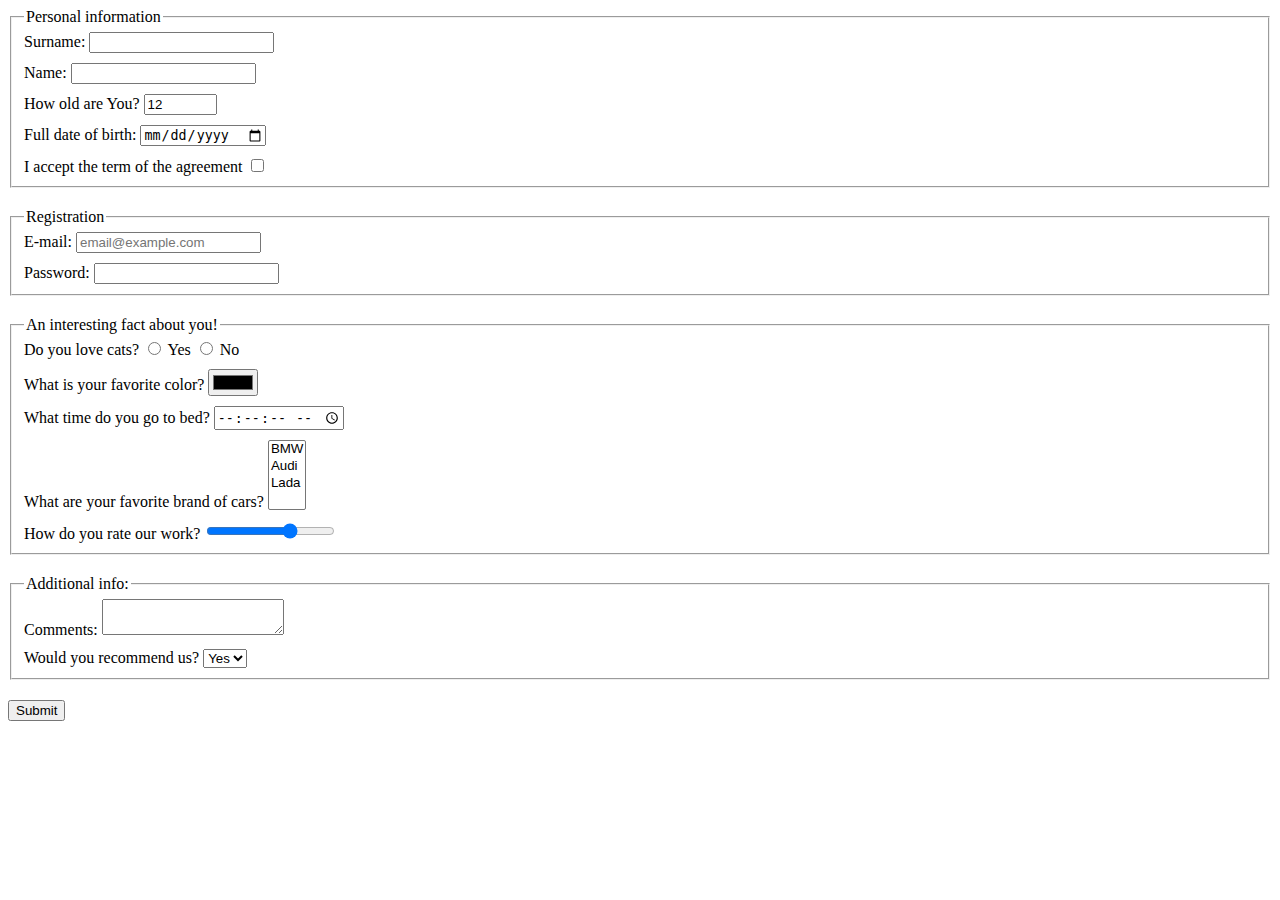
<file: index.html>
<!doctype html><html lang="en"><head><meta charset="UTF-8"><meta name="viewport" content="width=device-width, user-scalable=no, initial-scale=1.0, maximum-scale=1.0, minimum-scale=1.0"><meta http-equiv="X-UA-Compatible" content="ie=edge"><title>HTML Form</title><link rel="stylesheet" href="style.7ce89eb1.css"></head><body> <form action="https://mate-academy-form-lesson.herokuapp.com/create-application" method="POST" onsubmit="onSubmit()"> <fieldset class="fieldset-field"> <legend>Personal information</legend> <label for="Surname" class="form-field"> Surname: <input type="text" name="Surname" id="Surname" autocomplete="off"> </label> <label for="Name" class="form-field"> Name: <input type="text" name="Name" id="Name" autocomplete="off"> </label> <label for="Age" class="form-field"> How old are You? <input type="number" name="Age" id="Age" value="12" max="100"> </label> <label for="Date-of-birth" class="form-field"> Full date of birth: <input type="date" name="Date-of-birth" id="Date-of-birth"> </label> <label for="Agreement" class="form-field"> I accept the term of the agreement <input type="checkbox" name="Agreement" id="Agreement"> </label> </fieldset> <fieldset class="fieldset-field"> <legend>Registration</legend> <label for="Email" class="form-field"> E-mail: <input type="email" name="Email" id="Email" placeholder="email@example.com"> </label> <label for="Password" class="form-field"> Password: <input type="password" name="Password" id="Password" required minlength="8" maxlength="16"> </label> </fieldset> <fieldset class="fieldset-field"> <legend>An interesting fact about you!</legend> <label for="Yes" class="form-field"> Do you love cats? <label for="Yes"> <input type="radio" name="Pets" id="Yes" value="Y"> Yes </label> <label for="No"> <input type="radio" name="Pets" id="No" value="N"> No </label> </label> <label for="Color" class="form-field"> What is your favorite color? <input type="color" name="Color" id="Color"> </label> <label for="Sleep" class="form-field"> What time do you go to bed? <input type="time" name="Sleep" id="Sleep" step="2"> </label> <label for="Car" class="form-field"> What are your favorite brand of cars? <select name="Car" id="Car" multiple> <option value="BMW">BMW</option> <option value="Audi">Audi</option> <option value="Lada">Lada</option> </select> </label> <label for="Rate" class="form-field"> How do you rate our work? <input type="range" name="Rate" id="Rate" min="1" max="10" value="7"> </label> </fieldset> <fieldset class="fieldset-field"> <legend>Additional info:</legend> <label for="Comments" class="form-field"> Comments: <textarea name="Comments" id="Comments" cols="20" rows="2">
          </textarea> </label> <label for="Recommendation" class="form-field"> Would you recommend us? <select name="Recommendation" id="Recommendation"> <option value="Yes">Yes</option> <option value="No">No</option> </select> </label> </fieldset> <button type="submit">Submit</button> </form> <script type="text/javascript" src="main.e97352c4.js"></script> </body></html>
</file>
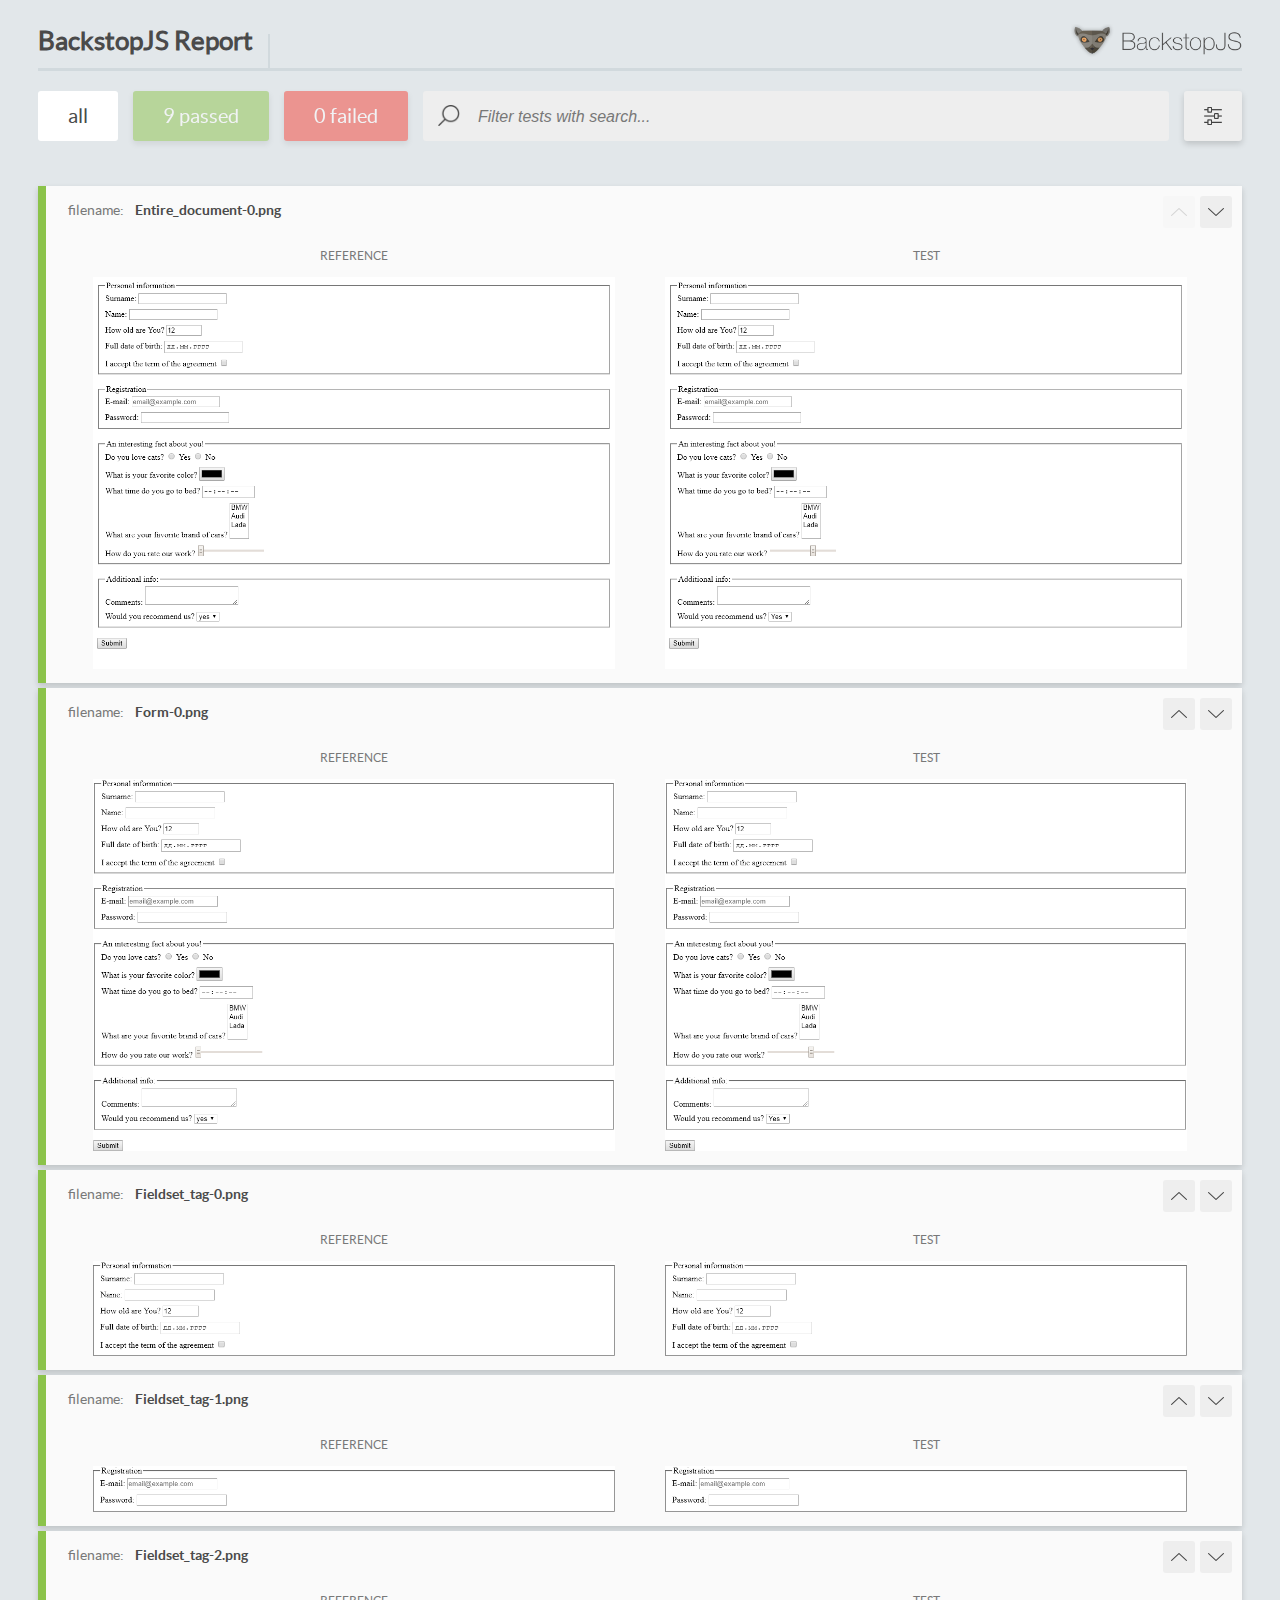
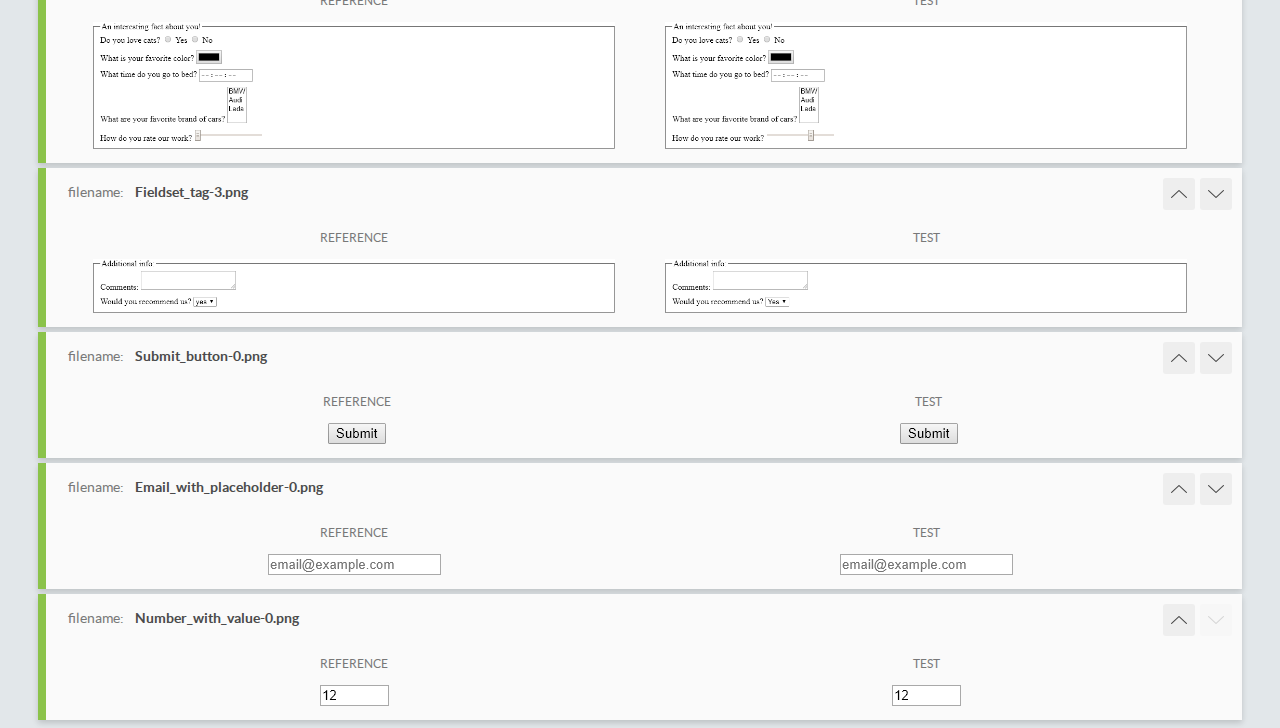
<file: report/html_report/index.html>
<!DOCTYPE html>
<html>
  <head>
    <meta charset="utf-8">
    <title>BackstopJS Report</title>

    <style>
      @font-face {
          font-family: 'latoregular';
          src: url('./assets/fonts/lato-regular-webfont.woff2') format('woff2'),
              url('./assets/fonts/lato-regular-webfont.woff') format('woff');
          font-weight: 400;
          font-style: normal;
      }
      @font-face {
          font-family: 'latobold';
          src: url('./assets/fonts/lato-bold-webfont.woff2') format('woff2'),
              url('./assets/fonts/lato-bold-webfont.woff') format('woff');
          font-weight: 700;
          font-style: normal;
      }

      .ReactModal__Body--open {
          overflow: hidden;
      }
      .ReactModal__Body--open .header {
        display: none;
      }

    </style>
  </head>
  <body style="background-color: #E2E7EA">
    <div id="root">

    </div>
    <script type="text/javascript">
      function report (report) { // eslint-disable-line no-unused-vars
        window.tests = report;
      }
    </script>
    <script type="text/javascript" src="config.js"></script>
    <script type="text/javascript" src="index_bundle.js"></script>
  </body>
</html>
</file>
<file: style.7ce89eb1.css>
.form-field:not(:last-child){display:block;margin-bottom:10px}.fieldset-field{margin-bottom:20px}#Age{width:65px}
/*# sourceMappingURL=style.7ce89eb1.css.map */
</file>
